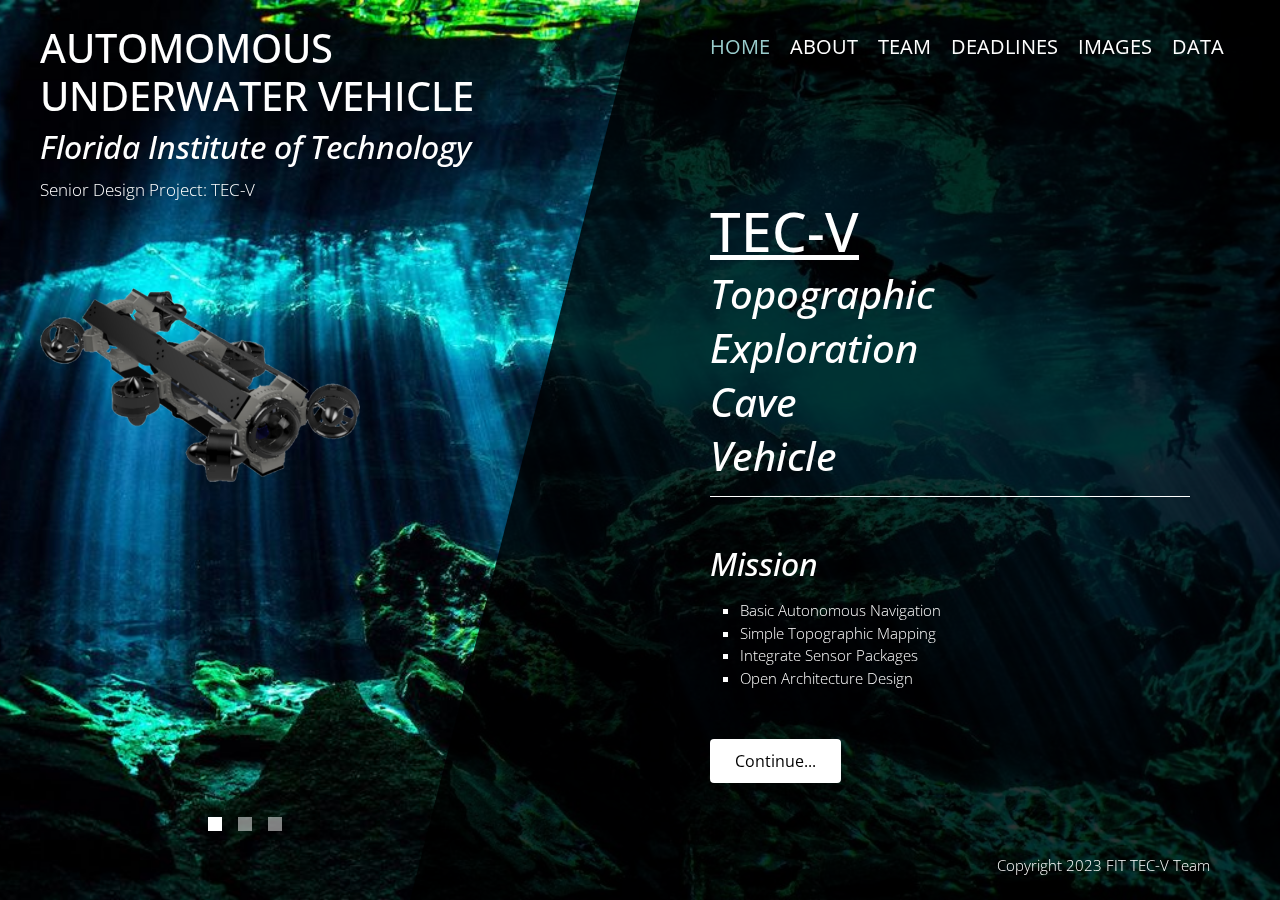
<file: index.html>
<!DOCTYPE html>
<html lang="en">

<head>
    <meta charset="UTF-8">
    <meta name="viewport" content="width=device-width, initial-scale=1.0">
    <meta http-equiv="X-UA-Compatible" content="ie=edge">
    <title>TECV - Home </title>
    <link href="https://fonts.googleapis.com/css?family=Open+Sans:300,400" rel="stylesheet" /> <!-- https://fonts.google.com/ -->
    <link href="css/bootstrap.min.css" rel="stylesheet" /> <!-- https://getbootstrap.com/ -->
    <link href="css/template.css" rel="stylesheet" />
</head>

<body>
    <div class="content-container">        
        <div>

<!-- Name of project, school and SDP ===================================== -->
            <div class="content-row pt-4">
                <div class="left-col">
                    <div class="site-header media">
                        <div class="media-body">
                            <h1 class="sitename text-uppercase">Automomous Underwater Vehicle</h1>
                            <h2 class="slogon"><em>Florida Institute of Technology</em></h2>
                            <p class="slogon">Senior Design Project: TEC-V</p>
                        <!-- Bottom Image -->
                            <img src="img/TECV3.png" alt="Image" class="left-img" />
                        </div>        
                    </div>
                </div>

<!--Nav Bar ============================================================== -->
                <div class="right-col">
                    <nav class="navbar navbar-expand-lg" id="main-nav">
                        <button class="navbar-toggler toggler-example mr-0 ml-auto" type="button" 
                            data-toggle="collapse" data-target="#navbar-nav" 
                            aria-controls="navbar-nav" aria-expanded="false" aria-label="Toggle navigation">
                            <span><i class="fas fa-bars"></i></span>
                        </button>
                        <div class="collapse navbar-collapse nav" id="navbar-nav">
                            <ul class="navbar-nav text-uppercase">
                                <li class="nav-item active">
                                    <a class="nav-link nav-link" href="#">Home <span class="sr-only">(current)</span></a>
                                </li>
                                <li class="nav-item">
                                    <a class="nav-link nav-link" href="about.html">About</a>
                                </li>
                                <li class="nav-item">
                                    <a class="nav-link nav-link" href="team.html">Team</a>
                                </li>
                                <li class="nav-item">
                                    <a class="nav-link nav-link" href="deadlines.html">Deadlines</a>
                                </li>                     
                                <li class="nav-item">
                                    <a class="nav-link nav-link" href="images.html">Images</a>
                                </li>
                                <li class="nav-item">
                                    <a class="nav-link nav-link" href="data.html">Data</a>
                                </li> 
                            </ul>                            
                        </div>                        
                    </nav>
                </div>
            </div>
            
<!-- Page Information ==================================================== -->
            <div class="content-row">
                <div class="left-col"></div>
                <main class="right-col">
                    <section class="content">
                    
                    <!-- Project Statment-->
                        <h2 class="mb-3 content-title" style="font-size: 55px;">
                            <span style="text-decoration: underline;">TEC-V</span>
                        <h2 class="mb-3 content-title" style="font-size: 40px;  margin-top:-10px;"><em>Topographic</em></span></h2>
                        <h2 class="mb-3 content-title" style="font-size: 40px;  margin-top:-10px;"><em>Exploration</em></span></h2>
                        <h2 class="mb-3 content-title" style="font-size: 40px;  margin-top:-10px;"><em>Cave</em></span></h2>
                        <h2 class="mb-3 content-title" style="font-size: 40px;  margin-top:-10px;"><em>Vehicle</em></span></h2>

                        <hr class="mb-5">

                    <!-- Mission -->
                        <h2 class="mb-3 content-title" style="font-size: 32px;"><em>Mission</em></span></h2>
                        <ul style="list-style-type: square; margin: 0; font-size: 15px; padding-left: 30px;">
                            <li>Basic Autonomous Navigation</li>
                            <li>Simple Topographic Mapping</li>
                            <li>Integrate Sensor Packages</li>
                            <li>Open Architecture Design</li>
                        </ul>
                    
                <!-- Continue Button -->
                    <a href="deadlines.html" class="btn btn-primary">Continue...</a>
                </main>
            </div>
        </div>            

<!-- Page Layout / Footer ================================================ -->
        <div class="content-row">
            <div class="left-col text-center">            
                <ul class="bg-controls-wrapper">
                    <li class="bg-control active" data-id="0"></li>
                    <li class="bg-control" data-id="1"></li>
                    <li class="bg-control" data-id="2"></li>
                </ul>            
            </div>
            
    <!-- Copyright Tag-->      
            <div class="right-col col-footer">
                <footer class="site-footer text-right">
                    <p class="mb-0">Copyright 2023 FIT TEC-V Team</p>
                </footer>
            </div>  
        </div>

    <!-- Background design -->
        <div class="bg">
            <div class="bg-left"></div>
            <div class="bg-right"></div>
        </div>
    </div>
    
<!-- Json Scripts ======================================================== -->
    <script src="js/jquery-3.4.1.min.js"></script>
    <script src="js/bootstrap.min.js"></script>
    <script src="js/jquery.backstretch.min.js"></script>
    <script src="js/template.js"></script>
    
</body>
</html>
</file>
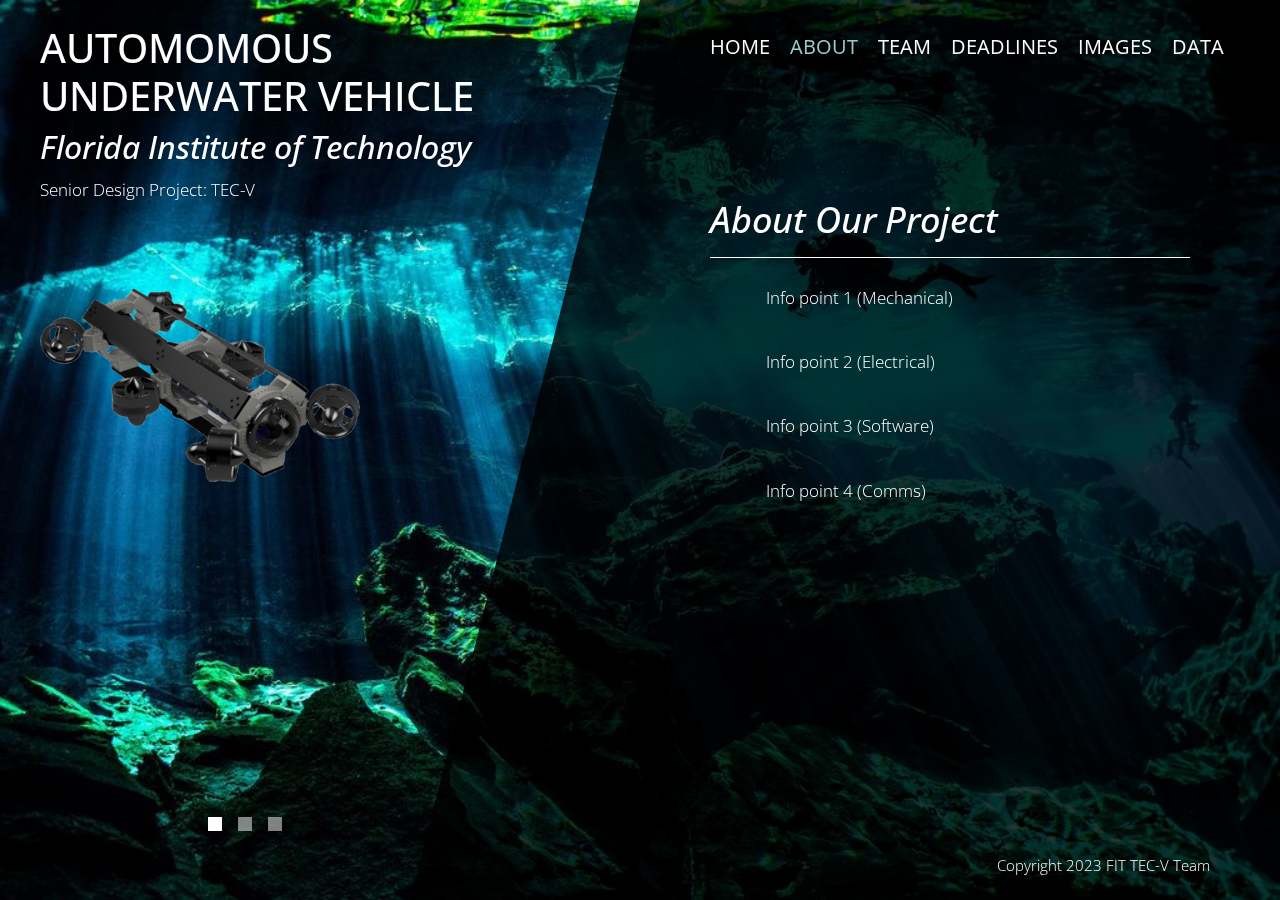
<file: about.html>
<!DOCTYPE html>
<html lang="en">

<head>
    <meta charset="UTF-8">
    <meta name="viewport" content="width=device-width, initial-scale=1.0">
    <meta http-equiv="X-UA-Compatible" content="ie=edge">
    <title>TECV - About </title>
    <link href="https://fonts.googleapis.com/css?family=Open+Sans:300,400" rel="stylesheet" /> <!-- https://fonts.google.com/ -->
    <link href="css/bootstrap.min.css" rel="stylesheet" />  <!--https://getbootstrap.com/ -->
    <link href="css/template.css" rel="stylesheet" />
</head>

<body>
    <div class="content-container">        
        <div>

<!-- Name of project, school and SDP ===================================== -->
            <div class="content-row pt-4">
                <div class="left-col">
                    <div class="site-header media">
                        <div class="media-body">
                            <h1 class="sitename text-uppercase">Automomous Underwater Vehicle</h1>
                            <h2 class="slogon"><em>Florida Institute of Technology</em></h2>
                            <p class="slogon">Senior Design Project: TEC-V</p>
                        <!-- Image -->
                            <img src="img/TECV3.png" alt="Image" class="left-img" />
                        </div>        
                    </div>
                </div>

<!--Nav Bar ============================================================== -->
                <div class="right-col">
                    <nav class="navbar navbar-expand-lg" id="main-nav">
                        <button class="navbar-toggler toggler-example mr-0 ml-auto" type="button" 
                            data-toggle="collapse" data-target="#navbar-nav" 
                            aria-controls="navbar-nav" aria-expanded="false" aria-label="Toggle navigation">
                            <span><i class="fas fa-bars"></i></span>
                        </button>
                        <div class="collapse navbar-collapse nav" id="navbar-nav">
                            <ul class="navbar-nav text-uppercase">
                                <li class="nav-item">
                                    <a class="nav-link nav-link" href="index.html">Home</a>
                                </li>
                                <li class="nav-item active">
                                    <a class="nav-link nav-link" href="about.html">About <span class="sr-only">(current)</span></a>
                                </li>
                                <li class="nav-item">
                                    <a class="nav-link nav-link" href="team.html">Team</a>
                                </li>       
                                <li class="nav-item">
                                    <a class="nav-link nav-link" href="deadlines.html">Deadlines</a>
                                </li>                            
                                <li class="nav-item">
                                    <a class="nav-link nav-link" href="images.html">Images</a>
                                </li>
                                <li class="nav-item">
                                    <a class="nav-link nav-link" href="data.html">Data</a>
                                </li> 
                            </ul>                            
                        </div>                        
                    </nav>
                </div>
            </div>
            
<!-- Page Information ==================================================== -->
            <div class="content-row">
                <div class="left-col"></div>
                <main class="right-col">
                    <section class="content about">

                <!-- Title -->
                        <h2 class="mb-3 content-title" style="font-size: 36px;"><em>About Our Project</em></span></h2>
                        <hr class="mb-4">

                <!-- Info Point 1 -->
                        <div class="media my-3">
                            <i class="fas fa-wrench fa-3x p-3 mr-4"></i>
                            <div class="media-body">
                                <p>Info point 1 (Mechanical)</p>
                            </div> 
                        </div>
                        
                <!-- Info Point 2 -->
                        <div class="media my-3">
                            <i class="fas fa-bolt fa-3x p-3 mr-4"></i>
                            <div class="media-body">
                                <p>Info point 2 (Electrical)</p>
                            </div> 
                        </div>

                <!-- Info Point 3 -->
                        <div class="media my-3">
                            <i class="fas fa-laptop-code fa-3x p-3 mr-4"></i>
                            <div class="media-body">
                                <p>Info point 3 (Software)</p>
                            </div> 
                        </div>

                <!-- Info Point 4 -->
                        <div class="media my-3">
                            <i class="fas fa-satellite-dish fa-3x p-3 mr-4"></i>
                            <div class="media-body">
                                <p>Info point 4 (Comms)</p>
                            </div> 
                        </div>                        
                    </section>
                </main>
            </div>
        </div>        

<!-- Page Layout / Footer ================================================ -->
        <div class="content-row">
            <div class="left-col text-center">            
                <ul class="bg-controls-wrapper">
                    <li class="bg-control active" data-id="0"></li>
                    <li class="bg-control" data-id="1"></li>
                    <li class="bg-control" data-id="2"></li>
                </ul>            
            </div>
    <!-- Copyright Tag-->           
            <div class="right-col col-footer">
                <footer class="site-footer text-right">
                    <p class="mb-0">Copyright 2023 FIT TEC-V Team</p>
                </footer>
            </div>   
        </div>        

    <!-- Background design -->
        <div class="bg">
            <div class="bg-left"></div>
            <div class="bg-right"></div>
        </div>
    </div>

<!-- Json Scripts ======================================================== -->
    <script src="js/jquery-3.4.1.min.js"></script>
    <script src="js/bootstrap.min.js"></script>
    <script src="js/jquery.backstretch.min.js"></script>
    <script src="js/template.js"></script>
    
</body>
</html>
</file>
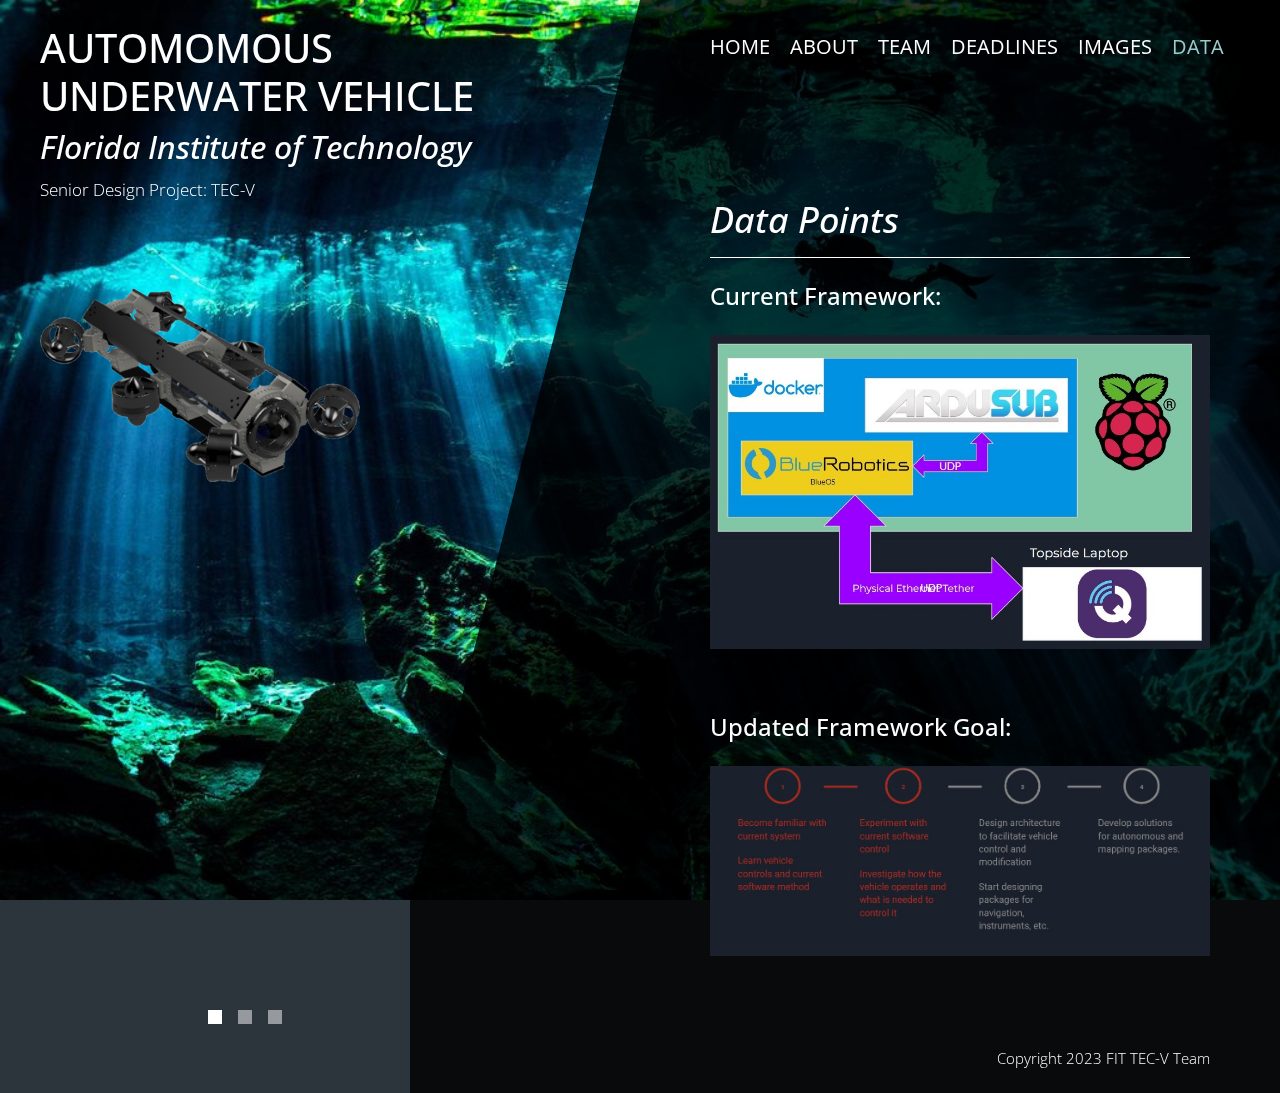
<file: data.html>
<!DOCTYPE html>
<html lang="en">

<head>
    <meta charset="UTF-8">
    <meta name="viewport" content="width=device-width, initial-scale=1.0">
    <meta http-equiv="X-UA-Compatible" content="ie=edge">
    <title>TECV - Data </title>
    <link href="https://fonts.googleapis.com/css?family=Open+Sans:300,400" rel="stylesheet" /> <!-- https://fonts.google.com/ -->
    <link href="css/bootstrap.min.css" rel="stylesheet" /> <!-- https://getbootstrap.com/ -->
    <link href="css/template.css" rel="stylesheet" />
</head>

<body>
    <div class="content-container">        
        <div>
            <div class="content-row pt-4">

<!-- Name of project, school and SDP ===================================== -->
                <div class="left-col">
                    <div class="site-header media">
                        <div class="media-body">
                            <h1 class="sitename text-uppercase">Automomous Underwater Vehicle</h1>
                            <h2 class="slogon"><em>Florida Institute of Technology</em></h2>
                            <p class="slogon">Senior Design Project: TEC-V</p>
                        <!-- Image -->
                            <img src="img/TECV3.png" alt="Image" class="left-img" />
                        </div>        
                    </div>
                </div>

<!--Nav Bar ============================================================== -->
                <div class="right-col">
                    <nav class="navbar navbar-expand-lg" id="main-nav">
                        <button class="navbar-toggler toggler-example mr-0 ml-auto" type="button" 
                            data-toggle="collapse" data-target="#navbar-nav" 
                            aria-controls="navbar-nav" aria-expanded="false" aria-label="Toggle navigation">
                            <span><i class="fas fa-bars"></i></span>
                        </button>
                        <div class="collapse navbar-collapse nav" id="navbar-nav">
                            <ul class="navbar-nav text-uppercase">
                                <li class="nav-item">
                                    <a class="nav-link nav-link" href="index.html">Home</a>
                                </li>
                                <li class="nav-item">
                                    <a class="nav-link nav-link" href="about.html">About</a>
                                </li>
                                <li class="nav-item">
                                    <a class="nav-link nav-link" href="team.html">Team</a>
                                </li>
                                <li class="nav-item">
                                    <a class="nav-link nav-link" href="deadlines.html">Deadlines</a>
                                </li>                                     
                                <li class="nav-item">
                                    <a class="nav-link nav-link" href="images.html">Images</a>
                                </li>
                                <li class="nav-item active">
                                    <a class="nav-link nav-link" href="data.html">Data <span class="sr-only">(current)</span></a>
                                </li> 
                            </ul>                            
                        </div>                        
                    </nav>
                </div>
            </div>
            
<!-- Page Information ==================================================== -->
            <div class="content-row">
                <div class="left-col"></div>
                <main class="right-col">
                    <section class="content">

                <!-- Title -->
                        <h2 class="mb-3 content-title" style="font-size: 36px;"><em>Data Points</em></span></h2>
                        <hr class="mb-4">

                <!-- Image Boarder Idea ===========Not USED=====================-
                        <style>
                            img {
                              width: 200px;
                              padding: 5px;
                              border: 8px solid #800000;
                              background-color: #e6e6e6;
                            }
                        </style>
                    -->

                    <!-- Data Point 1 -->
                        <div class="media my-3 mb-5 spacing-media">
                            <div class="media-body spacing-text">
                                <h2 class="mb-4 content-title">Current Framework:</h2>
                                <img src="img/Data1.jpg" alt="Image" class="spacing-img" width="500"/>
                                <p></p>
                            </div> 
                        </div>
                    <!-- Data Point 1 -->
                        <div class="media my-3 mb-5 spacing-media">
                            <div class="media-body spacing-text">
                                <h2 class="mb-4 content-title">Updated Framework Goal:</h2>
                                <img src="img/Data2.jpg" alt="Image" class="spacing-img" width="500"/>
                                
                            </div> 
                        </div>

                    </section>
                </main>
            </div>
        </div>        

<!-- Page Layout / Footer ================================================ -->
        <div class="content-row">
            <div class="left-col text-center">            
                <ul class="bg-controls-wrapper">
                    <li class="bg-control active" data-id="0"></li>
                    <li class="bg-control" data-id="1"></li>
                    <li class="bg-control" data-id="2"></li>
                </ul>            
            </div>     
    <!-- Copyright Tag-->   
            <div class="right-col col-footer">
                <footer class="site-footer text-right">
                    <p class="mb-0">Copyright 2023 FIT TEC-V Team</p>
                </footer>
            </div>  
        </div>        

    <!-- Background design -->
        <div class="bg">
            <div class="bg-left"></div>
            <div class="bg-right"></div>
        </div>
    </div>

<!-- Json Scripts ======================================================== -->
    <script src="js/jquery-3.4.1.min.js"></script>
    <script src="js/bootstrap.min.js"></script>
    <script src="js/jquery.backstretch.min.js"></script>
    <script src="js/template.js"></script>

</body>
</html>
</file>
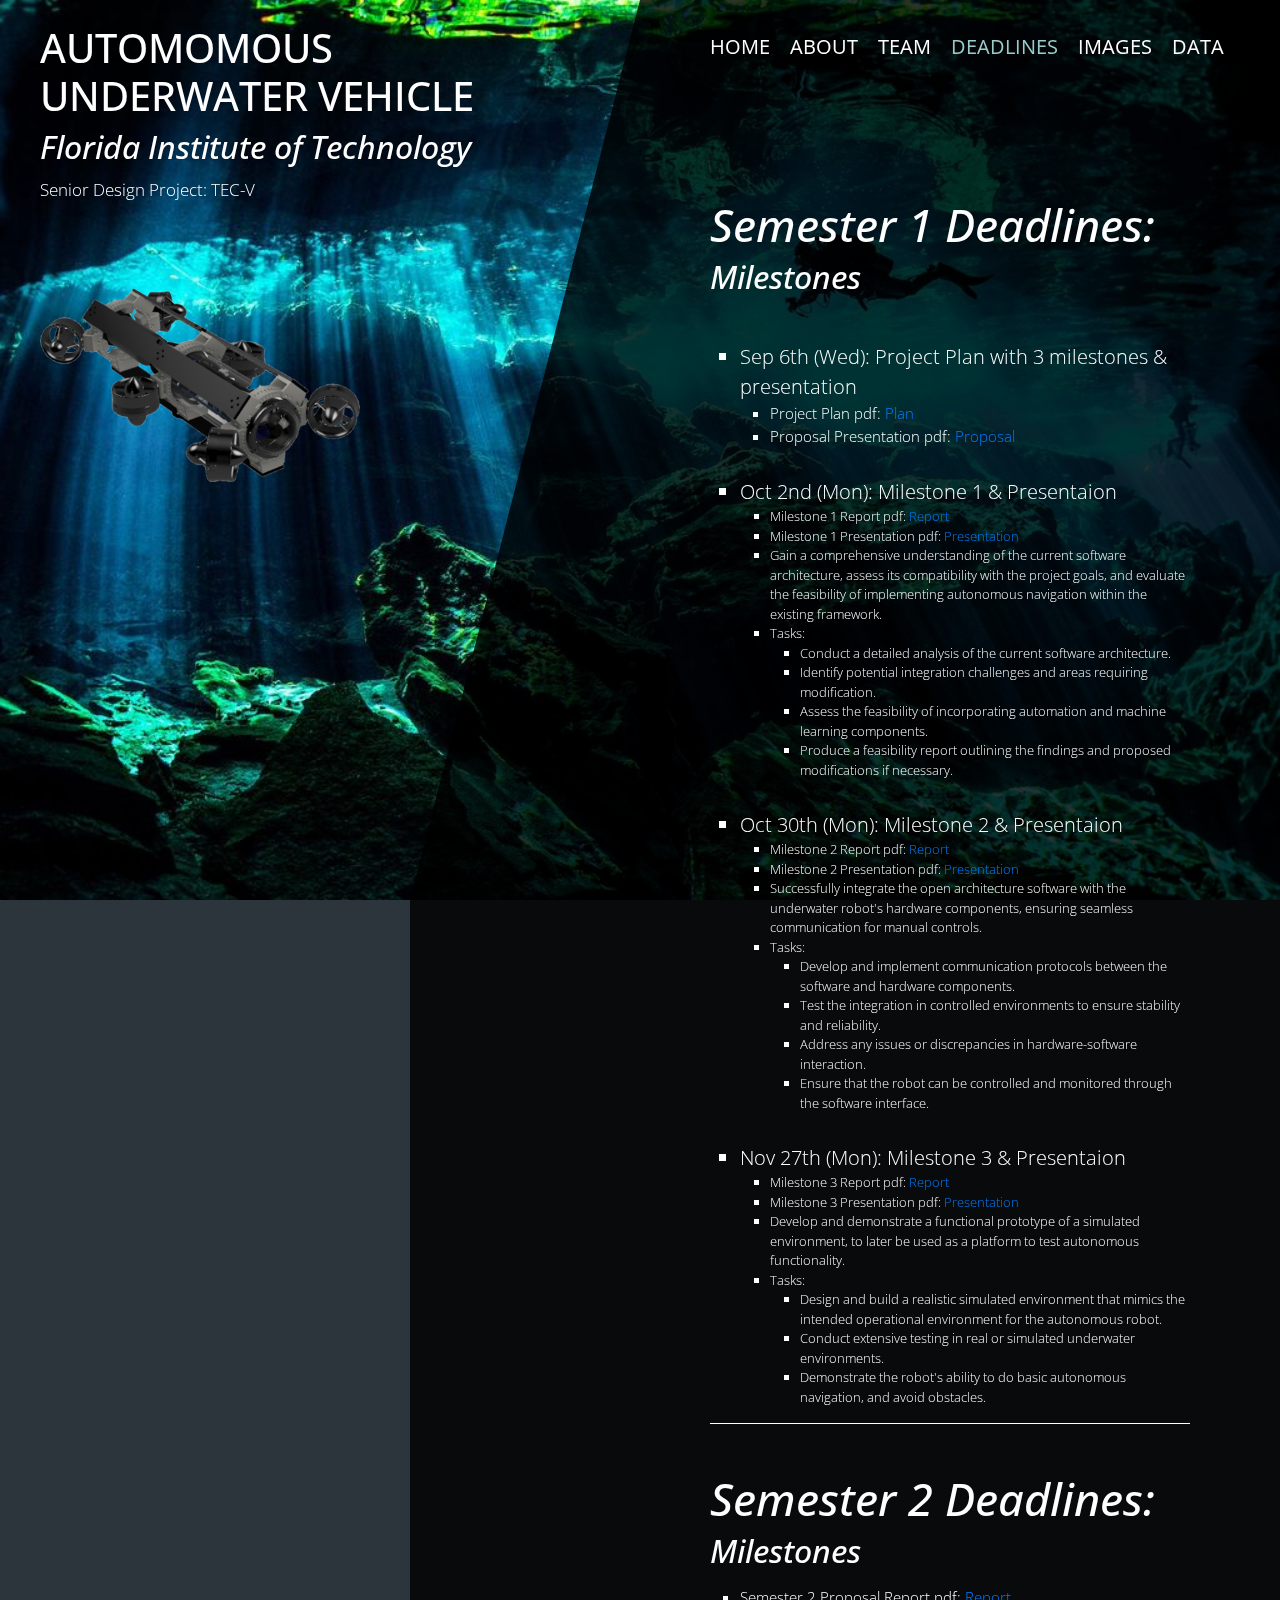
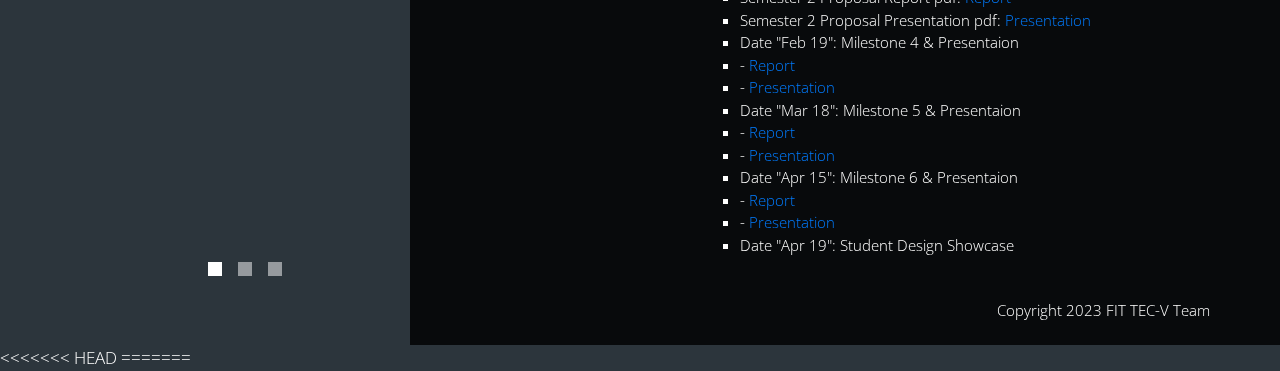
<file: deadlines.html>
<!DOCTYPE html>
<html lang="en">

<head>
    <meta charset="UTF-8">
    <meta name="viewport" content="width=device-width, initial-scale=1.0">
    <meta http-equiv="X-UA-Compatible" content="ie=edge">
    <title>TECV - Home </title>
    <link href="https://fonts.googleapis.com/css?family=Open+Sans:300,400" rel="stylesheet" /> <!-- https://fonts.google.com/ -->
    <link href="css/bootstrap.min.css" rel="stylesheet" /> <!-- https://getbootstrap.com/ -->
    <link href="css/template.css" rel="stylesheet" />
</head>

<body>
    <div class="content-container">        
        <div>

<!-- Name of project, school and SDP ===================================== -->
            <div class="content-row pt-4">
                <div class="left-col">
                    <div class="site-header media">
                        <div class="media-body">
                            <h1 class="sitename text-uppercase">Automomous Underwater Vehicle</h1>
                            <h2 class="slogon"><em>Florida Institute of Technology</em></h2>
                            <p class="slogon">Senior Design Project: TEC-V</p>
                        <!-- Image -->
                            <img src="img/TECV3.png" alt="Image" class="left-img" />
                        </div>        
                    </div>
                </div>

<!--Nav Bar ============================================================== -->
                <div class="right-col">
                    <nav class="navbar navbar-expand-lg" id="main-nav">
                        <button class="navbar-toggler toggler-example mr-0 ml-auto" type="button" 
                            data-toggle="collapse" data-target="#navbar-nav" 
                            aria-controls="navbar-nav" aria-expanded="false" aria-label="Toggle navigation">
                            <span><i class="fas fa-bars"></i></span>
                        </button>
                        <div class="collapse navbar-collapse nav" id="navbar-nav">
                            <ul class="navbar-nav text-uppercase" >
                                <li class="nav-item">
                                    <a class="nav-link nav-link" href="index.html">Home</a>
                                </li>
                                <li class="nav-item">
                                    <a class="nav-link nav-link" href="about.html">About</a>
                                </li>
                                <li class="nav-item">
                                    <a class="nav-link nav-link" href="team.html">Team</a>
                                </li>            
                                <li class="nav-item active">
                                    <a class="nav-link nav-link" href="semester1.html">Deadlines<span class="sr-only">(current)</span></a>
                                </li>               
                                <li class="nav-item">
                                    <a class="nav-link nav-link" href="images.html">Images</a>
                                </li>
                                <li class="nav-item">
                                    <a class="nav-link nav-link" href="data.html">Data</a>
                                </li> 
                            </ul>                            
                        </div>                        
                    </nav>
                </div>
            </div>
            
<!-- Page Information ==================================================== -->
            <div class="content-row">
                <div class="left-col"></div>
                <main class="right-col">
                    <section class="content">

                <!-- Semester 1 Deadlines Milestones -->
                        <h2 class="mb-3 content-title" style="font-size: 45px;"><em>Semester 1 Deadlines:</em></span></h2>
                        <h2 class="mb-3 content-title" style="font-size: 32px; margin-top:-10px;"><em>Milestones</em></span></h2>

                        <ul style="list-style-type: square; margin: 0; font-size: 20px; padding-left: 30px;">
                            <li style="padding-top: 30px"> Sep 6th (Wed): Project Plan with 3 milestones & presentation
                                <ul style="list-style-type: square; margin: 0; font-size: 15px; padding-left: 30px;">
                                    <li>Project Plan pdf: <a href="pdfs/TECV_Proposal.pdf" target="_blank">Plan</a></li>
                                    <li>Proposal Presentation pdf: <a href="pdfs/TEC-V_ProposalPresentaion.pdf" target="_blank">Proposal </a></li>
                                </ul>
                            </li>
                      <!-- Milestone 1 -->
                            <li style="padding-top: 30px"> Oct 2nd (Mon): Milestone 1 & Presentaion
                                <ul style="list-style-type: square; margin: 0; font-size: 13px; padding-left: 30px;">
                                    <li>Milestone 1 Report pdf: <a href="pdfs/TECV_Milestone_1_Report.pdf" target="_blank">Report</a></li>
                                    <li>Milestone 1 Presentation pdf: <a href="pdfs/TEC-V_Minestone1_Presentation.pdf" target="_blank">Presentation </a></li>
                                    <li>Gain a comprehensive understanding of the current software architecture, 
                                        assess its compatibility with the project goals, and evaluate the 
                                        feasibility of implementing autonomous navigation within the 
                                        existing framework. 
                                        </li>
                                    <li>Tasks:
                                        <ul style="list-style-type: square; margin: 0; font-size: 13px; padding-left: 30px;">
                                            <li>Conduct a detailed analysis of the current software architecture.</li>
                                            <li>Identify potential integration challenges and areas requiring modification.</li>
                                            <li>Assess the feasibility of incorporating automation and machine learning components.</li>
                                            <li>Produce a feasibility report outlining the findings and proposed modifications if necessary.</li>
                                        </ul>
                                    </li>
                                </ul>
                            </li>
                      <!-- Milestone 2 -->
                            <li style="padding-top: 30px"> Oct 30th (Mon): Milestone 2 & Presentaion 
                                <ul style="list-style-type: square; margin: 0; font-size: 13px; padding-left: 30px;">
                                    <li>Milestone 2 Report pdf: <a href="pdfs/TECV_Milestone_2_Report.pdf" target="_blank">Report</a></li>
                                    <li>Milestone 2 Presentation pdf: <a href="pdfs/TEC-V_Minestone2_Presentation.pdf" target="_blank">Presentation </a></li>
                                    <li>Successfully integrate the open architecture software with the underwater
                                        robot's hardware components, ensuring seamless communication for 
                                        manual controls.
                                        </li>
                                    <li>Tasks:
                                        <ul style="list-style-type: square; margin: 0; font-size: 13px; padding-left: 30px;">
                                            <li>Develop and implement communication protocols between the software and 
                                                hardware components.</li>
                                            <li>Test the integration in controlled environments to ensure stability and 
                                                reliability.</li>
                                            <li>Address any issues or discrepancies in hardware-software interaction.</li>
                                            <li>Ensure that the robot can be controlled and monitored through the 
                                                software interface.</li>
                                        </ul>
                                    </li>
                                </ul>
                            </li>
                        <!-- Milestone 3 -->
                            <li style="padding-top: 30px"> Nov 27th (Mon): Milestone 3 & Presentaion
                                <ul style="list-style-type: square; margin: 0; font-size: 13px; padding-left: 30px;">
                                    <li>Milestone 3 Report pdf: <a href="pdfs/TECV_Milestone__Report.pdf" target="_blank">Report</a></li>
                                    <li>Milestone 3 Presentation pdf: <a href="pdfs/TEC-V_Minestone3_Presentation.pdf" target="_blank">Presentation </a></li>
                                    <li>Develop and demonstrate a functional prototype of a simulated environment, 
                                        to later be used as a platform to test autonomous functionality. 
                                        </li>
                                    <li>Tasks:
                                        <ul style="list-style-type: square; margin: 0; font-size: 13px; padding-left: 30px;">
                                            <li>Design and build a realistic simulated environment that mimics the intended 
                                                operational environment for the autonomous robot.</li>
                                            <li>Conduct extensive testing in real or simulated underwater environments.</li>
                                            <li>Demonstrate the robot's ability to do basic autonomous navigation, and avoid 
                                                obstacles.</li>
                                        </ul>
                                    </li>
                                </ul>
                            </li>
                        </ul>
                        <hr class="mb-5">

                <!-- Semester 2 Deadlines -->
                        <h2 class="mb-3 content-title" style="font-size: 45px;"><em>Semester 2 Deadlines:</em></span></h2>
                        <h2 class="mb-3 content-title" style="font-size: 32px; margin-top:-10px;"><em>Milestones</em></span></h2>
                        <ul style="list-style-type: square; margin: 0; font-size: 15px; padding-left: 30px;">
                            <li>Semester 2 Proposal Report pdf: <a href="pdfs/TECV_Proposal_Sem2.pdf" target="_blank">Report</a></li>
                            <li>Semester 2 Proposal Presentation pdf: <a href="pdfs/TECV_Proposal_Presentation_Sem2.pdf" target="_blank">Presentation </a></li>
                            <li> Date "Feb 19": Milestone 4 & Presentaion
                            </li>
                            <li>- <a href="pdfs/TECV_Milestone_4.pdf" target="_blank">Report</a></li>
                            <li>- <a href="pdfs/TEC-V_Minestone4_Presentation.pdf" target="_blank">Presentation </a></li>
                            <li> Date "Mar 18": Milestone 5 & Presentaion 
                            </li>
                            <li>- <a href="pdfs/TECV_Milestone_5.pdf" target="_blank">Report</a></li>
                            <li>- <a href="pdfs/TEC-V_Minestone5_Presentation.pdf" target="_blank">Presentation </a></li>
                            <li> Date "Apr 15": Milestone 6 & Presentaion
                            <li>- <a href="pdfs/TECV_Milestone_6.pdf" target="_blank">Report</a></li>
                            <li>- <a href="pdfs/TEC-V_Minestone6_Presentation.pdf" target="_blank">Presentation </a></li>
                            </li>
                            <li> Date "Apr 19": Student Design Showcase
                            </li>
                        </ul>
    
                </main>
            </div>
        </div>     
  
<!-- Page Layout / Footer ================================================ -->
        <div class="content-row">
            <div class="left-col text-center">            
                <ul class="bg-controls-wrapper">
                    <li class="bg-control active" data-id="0"></li>
                    <li class="bg-control" data-id="1"></li>
                    <li class="bg-control" data-id="2"></li>
                </ul>            
            </div>
    <!-- Copyright Tag-->      
            <div class="right-col col-footer">
                <footer class="site-footer text-right">
                    <p class="mb-0">Copyright 2023 FIT TEC-V Team</p>
                </footer>
            </div>  
        </div>

    <!-- Background design -->
        <div class="bg">
            <div class="bg-left"></div>
            <div class="bg-right"></div>
        </div>
    </div>

<!-- Json Scripts ======================================================== -->
    <script src="js/jquery-3.4.1.min.js"></script>
    <script src="js/bootstrap.min.js"></script>
    <script src="js/jquery.backstretch.min.js"></script>
    <script src="js/template.js"></script>
    
<<<<<<< HEAD
</html>
=======
</html>
</file>
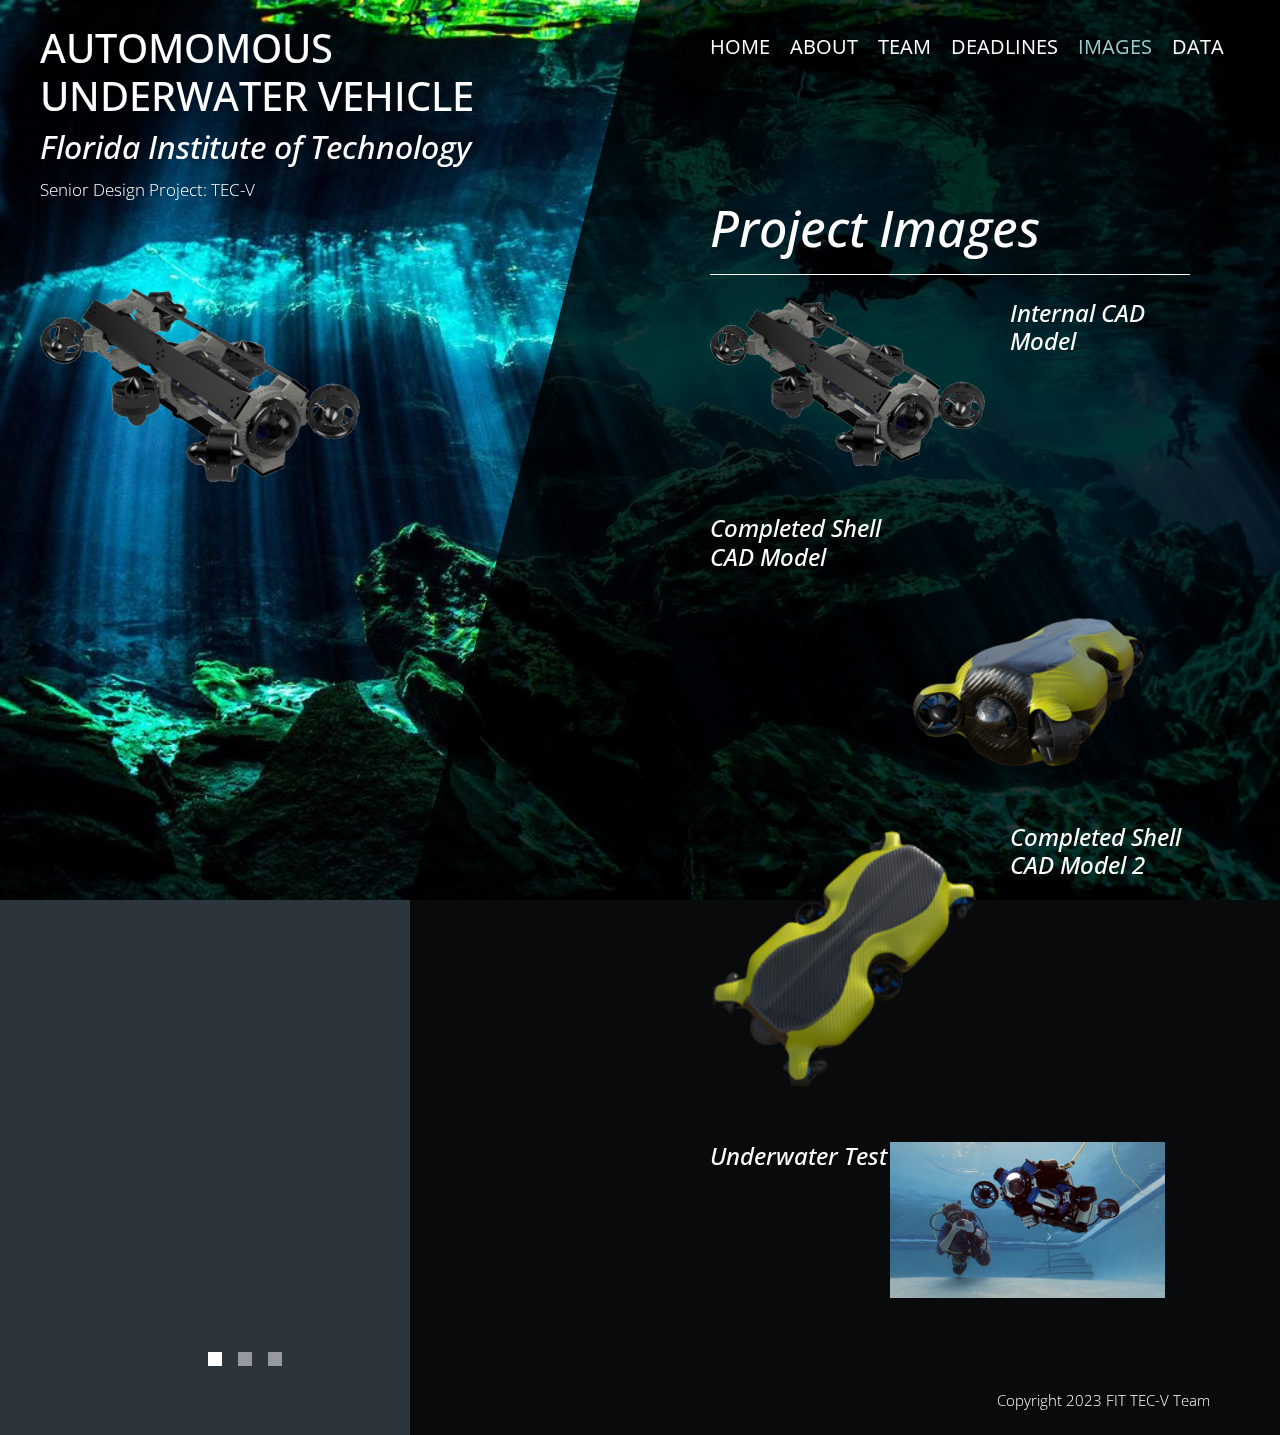
<file: images.html>
<!DOCTYPE html>
<html lang="en">

<head>
    <meta charset="UTF-8">
    <meta name="viewport" content="width=device-width, initial-scale=1.0">
    <meta http-equiv="X-UA-Compatible" content="ie=edge">
    <title>TECV - Images </title>
    <link href="https://fonts.googleapis.com/css?family=Open+Sans:300,400" rel="stylesheet" /> <!-- https://fonts.google.com/ -->
    <link href="css/bootstrap.min.css" rel="stylesheet" /> <!-- https://getbootstrap.com/ -->
    <link href="css/template.css" rel="stylesheet" />
</head>

<body>
    <div class="content-container">
        <div>

            <!-- Name of project, school and SDP-->
            <div class="content-row pt-4">
                <div class="left-col">
                    <div class="site-header media">
                        <div class="media-body">
                            <h1 class="sitename text-uppercase">Automomous Underwater Vehicle</h1>
                            <h2 class="slogon"><em>Florida Institute of Technology</em></h2>
                            <p class="slogon">Senior Design Project: TEC-V</p>
                        <!-- Image -->
                            <img src="img/TECV3.png" alt="Image" class="left-img" />
                        </div>        
                    </div>
                </div>

                <!--Nav Bar-->
                <div class="right-col">
                    <nav class="navbar navbar-expand-lg" id="main-nav">
                        <button class="navbar-toggler toggler-example mr-0 ml-auto" type="button" 
                            data-toggle="collapse" data-target="#navbar-nav" 
                            aria-controls="navbar-nav" aria-expanded="false" aria-label="Toggle navigation">
                            <span><i class="fas fa-bars"></i></span>
                        </button>
                        <div class="collapse navbar-collapse nav" id="navbar-nav">
                            <ul class="navbar-nav text-uppercase">
                                <li class="nav-item">
                                    <a class="nav-link nav-link" href="index.html">Home</a>
                                </li>
                                <li class="nav-item">
                                    <a class="nav-link nav-link" href="about.html">About</a>
                                </li>
                                <li class="nav-item">
                                    <a class="nav-link nav-link" href="team.html">Team</a>
                                </li>
                                <li class="nav-item">
                                    <a class="nav-link nav-link" href="deadlines.html">Deadlines</a>
                                </li>                                   
                                <li class="nav-item active">
                                    <a class="nav-link nav-link" href="images.html">Images <span class="sr-only">(current)</span></a>
                                </li>
                                <li class="nav-item">
                                    <a class="nav-link nav-link" href="data.html">Data</a>
                                </li> 
                            </ul>                            
                        </div>                        
                    </nav>
                </div>
            </div>
            
<!-- Page Information ==================================================== -->
            <div class="content-row">
                <div class="left-col"></div>
                <main class="right-col contact-main"> <!-- Content -->
                    <section class="content contact">

                <!-- Title -->
                    <h2 class="mb-3 content-title" style="font-size: 50px; "><em>Project Images</em></span></h2>
                    <hr class="mb-4">

                <!-- Image 1 -->
                    <div class="media my-3 mb-5 spacing-media">
                        <img src="img/TECV3.png" alt="Image" class="spacing-img" width="275"/>
                        <div class="media-body spacing-text">
                            <h2 class="mb-4 content-title"><em>Internal CAD Model</em></h2>
                        </div> 
                    </div>

                <!-- Image 2 -->
                    <div class="media my-3 mb-5 spacing-media">
                        <div class="media-body spacing-text">
                            <h2 class="mb-4 content-title"><em>Completed Shell CAD Model</em></h2>
                        </div> 
                        <img src="img/TECV1.png" alt="Image" class="spacing-img" width="275"/>
                    </div>
                <!-- Image 1 -->
                    <div class="media my-3 mb-5 spacing-media">
                        <img src="img/TECV2.png" alt="Image" class="spacing-img" width="275"/>
                        <div class="media-body spacing-text">
                            <h2 class="mb-4 content-title"><em>Completed Shell CAD Model 2</em></h2>
                        </div> 
                    </div>

                <!-- Image 2 -->
                    <div class="media my-3 mb-5 spacing-media">
                        <div class="media-body spacing-text">
                            <h2 class="mb-4 content-title"><em> Underwater Test </em></h2>
                        </div> 
                        <img src="img/TECV4.png" alt="Image" class="spacing-img" width="275"/>
                    </div>

                    </section>
                </main>
            </div>
        </div>        

<!-- Page Layout / Footer ================================================ -->
        <div class="content-row">
            <div class="left-col text-center">            
                <ul class="bg-controls-wrapper">
                    <li class="bg-control active" data-id="0"></li>
                    <li class="bg-control" data-id="1"></li>
                    <li class="bg-control" data-id="2"></li>
                </ul>            
            </div> 
    <!-- Copyright Tag-->          
            <div class="right-col col-footer">
                <footer class="site-footer text-right">
                    <p class="mb-0">Copyright 2023 FIT TEC-V Team</p>
                </footer>
            </div>  
        </div>

    <!-- Background design -->
        <div class="bg"> 
            <div class="bg-left"></div>
            <div class="bg-right"></div>
        </div>
    </div>

<!-- Json Scripts ======================================================== -->
    <script src="js/jquery-3.4.1.min.js"></script>
    <script src="js/bootstrap.min.js"></script>
    <script src="js/jquery.backstretch.min.js"></script>
    <script src="js/template.js"></script>
    
</body>
</html>
</file>
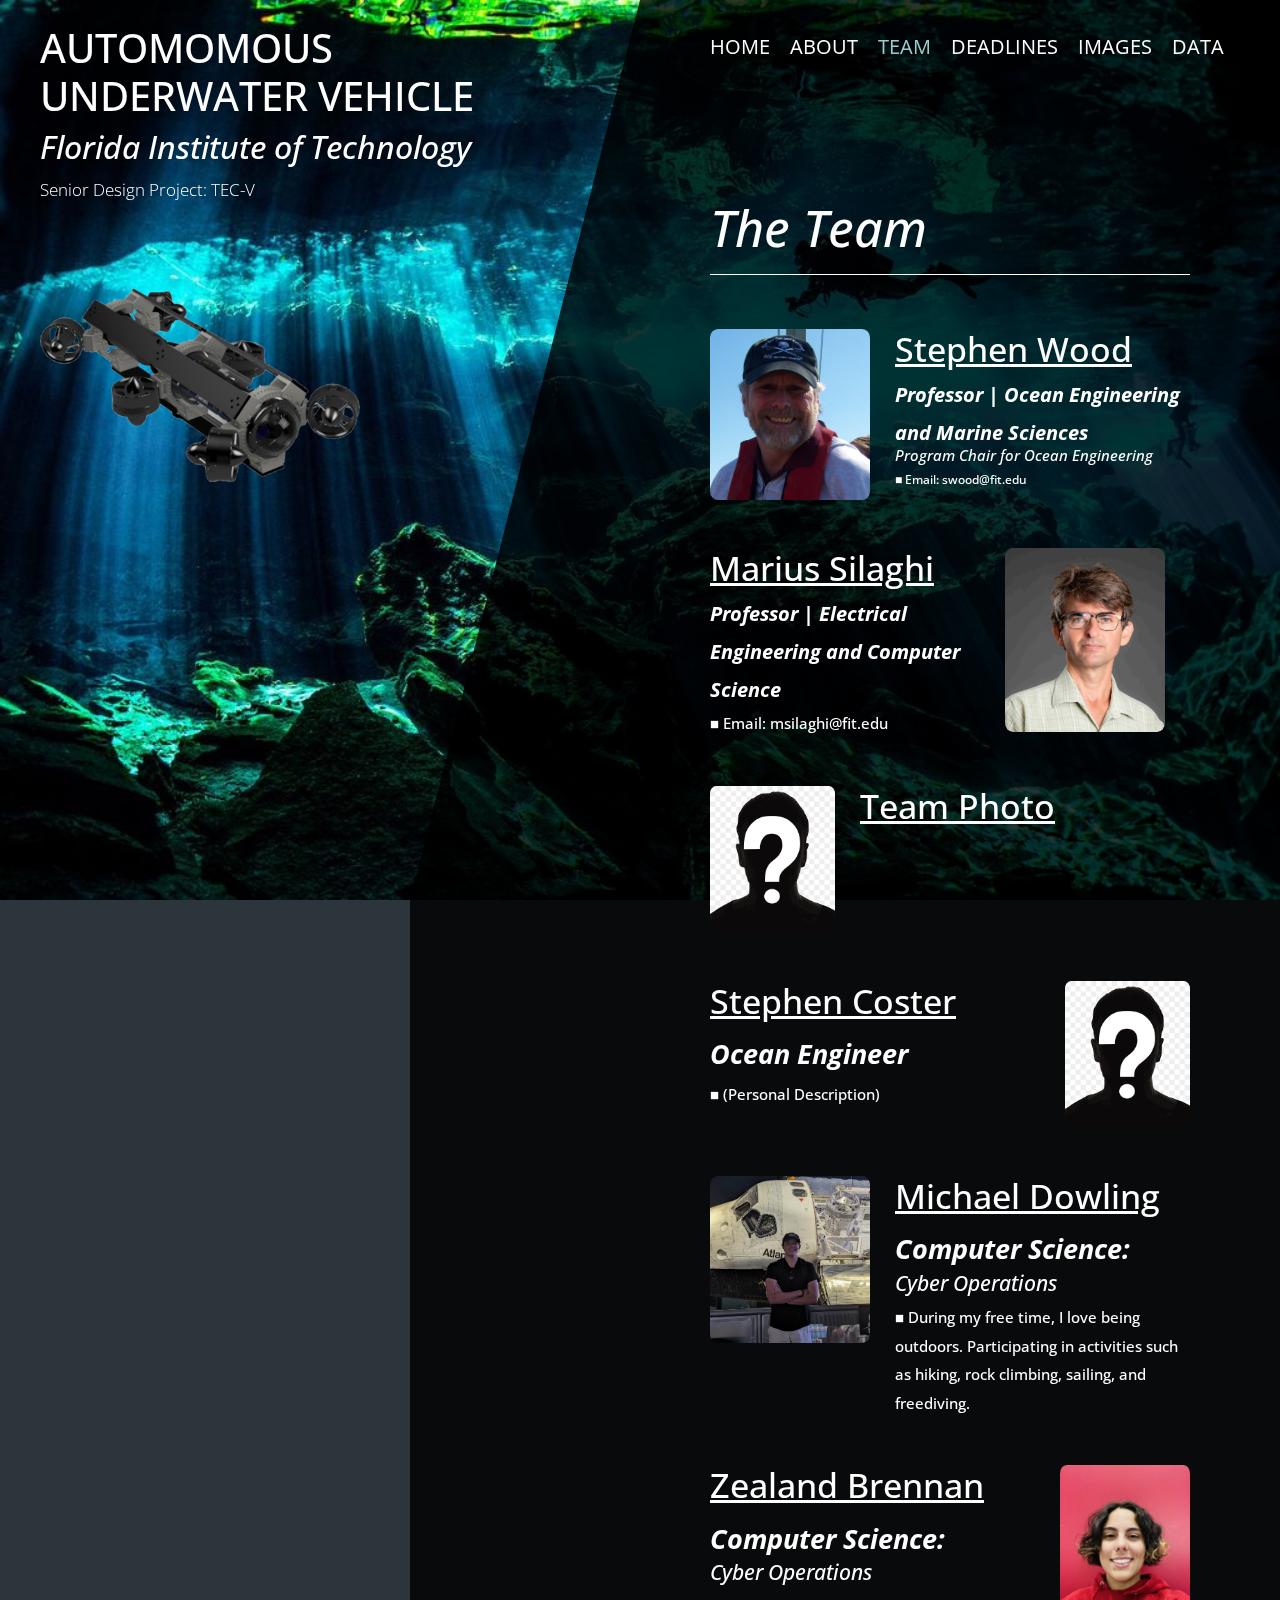
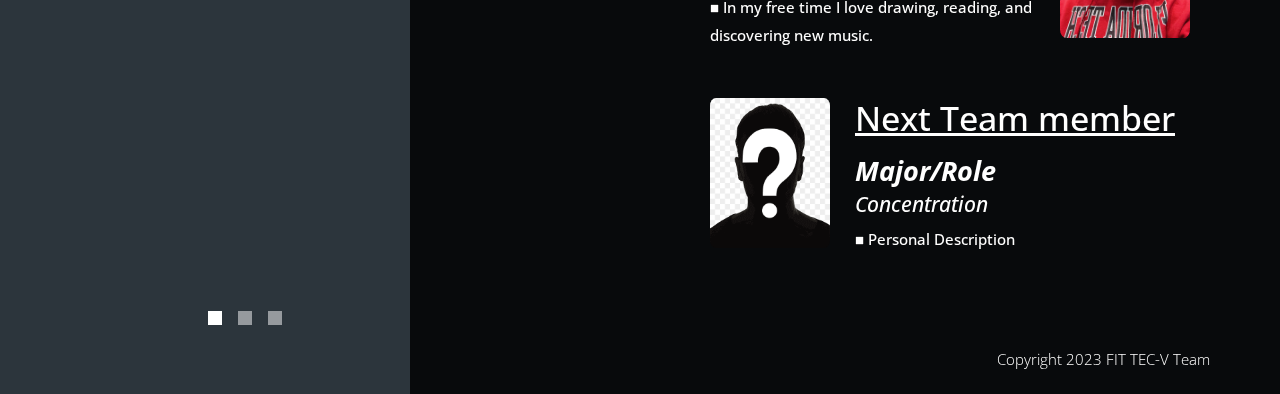
<file: team.html>
<!DOCTYPE html>
<html lang="en">

<head>
    <meta charset="UTF-8">
    <meta name="viewport" content="width=device-width, initial-scale=1.0">
    <meta http-equiv="X-UA-Compatible" content="ie=edge">
    <title>TECV - Team </title>
    <link href="https://fonts.googleapis.com/css?family=Open+Sans:300,400" rel="stylesheet" /> <!-- https://fonts.google.com/ -->
    <link href="css/bootstrap.min.css" rel="stylesheet" /> <!-- https://getbootstrap.com/ -->
    <link href="css/template.css" rel="stylesheet" />
</head>

<body>
    <div class="content-container">        
        <div>

<!-- Name of project, school and SDP ===================================== -->
            <div class="content-row pt-4">
                <div class="left-col">
                    <div class="site-header media">
                        <div class="media-body">
                            <h1 class="sitename text-uppercase">Automomous Underwater Vehicle</h1>
                            <h2 class="slogon"><em>Florida Institute of Technology</em></h2>
                            <p class="slogon">Senior Design Project: TEC-V</p>
                        <!-- Image -->
                            <img src="img/TECV3.png" alt="Image" class="left-img" />
                        </div>        
                    </div>
                </div>

<!--Nav Bar ============================================================== -->
                <div class="right-col">
                    <nav class="navbar navbar-expand-lg" id="main-nav">
                        <button class="navbar-toggler toggler-example mr-0 ml-auto" type="button" 
                            data-toggle="collapse" data-target="#navbar-nav" 
                            aria-controls="navbar-nav" aria-expanded="false" aria-label="Toggle navigation">
                            <span><i class="fas fa-bars"></i></span>
                        </button>
                        <div class="collapse navbar-collapse nav" id="navbar-nav">
                            <ul class="navbar-nav text-uppercase">
                                <li class="nav-item">
                                    <a class="nav-link nav-link" href="index.html">Home</a>
                                </li>
                                <li class="nav-item">
                                    <a class="nav-link nav-link" href="about.html">About</a>
                                </li>
                                <li class="nav-item active">
                                    <a class="nav-link nav-link" href="team.html">Team <span class="sr-only">(current)</span></a>
                                </li>
                                <li class="nav-item">
                                    <a class="nav-link nav-link" href="deadlines.html">Deadlines</a>
                                </li>                                       
                                <li class="nav-item">
                                    <a class="nav-link nav-link" href="images.html">Images</a>
                                </li>
                                <li class="nav-item">
                                    <a class="nav-link nav-link" href="data.html">Data</a>
                                </li> 
                            </ul>                            
                        </div>                        
                    </nav>
                </div>
            </div>
            
<!-- Page Information ==================================================== -->
            <div class="content-row">
                <div class="left-col"></div>
                <main class="right-col">
                    <section class="content">

                <!-- The Team -->
                        <h2 class="mb-3 content-title" style="font-size: 50px; padding-bottom: 20px;"><em>The Team</em></span>
                        <hr class="mb-4" style="padding-bottom: 30px;">

                <!-- Image Boarder Idea -->
                        <style>
                            img {
                                border-radius: 5%;
                            }
                        </style>

                <!-- OE Advisor & Client -->
                        <div class="media my-3 mb-5 spacing-media">
                            <img src="img/Wood.jpg" alt="Image" class="spacing-img" width="160" />
                            <div class="media-body spacing-text">
                                <h2 class="mb-3 content-title" style="font-size: 34px;">
                                    <span style="text-decoration: underline; padding-bottom: 10px;">Stephen Wood</span>
                                </h2>
                                <p style="margin: -0.6rem 0 0; font-size: 20px;"><em><b>Professor | Ocean Engineering and Marine Sciences</b></em></p>
                                <p style="margin: -0.7rem 0 0; font-size: 15px;"><em>Program Chair for Ocean Engineering</em></p>
                                <p style="margin: 0; font-size: 12px;">
                                    &#9632; Email:  swood@fit.edu
                                </p>
                            </div>
                        </div>

                <!-- Computer Science Advisor -->
                        <div class="media my-3 mb-5 spacing-media">
                            <div class="media-body spacing-text">
                                <h2 class="mb-3 content-title" style="font-size: 34px;">
                                    <span style="text-decoration: underline; padding-bottom: 10px;">Marius Silaghi</span>
                                </h2>
                                <p style="margin: -0.6rem 0 0; font-size: 20px;"><em><b>Professor | Electrical Engineering and Computer Science</b></em></p>
                                <p style="margin: 0; font-size: 15px;">
                                    &#9632; Email: msilaghi@fit.edu
                                </p>
                            </div>
                            <img src="img/Silaghi.jpg" alt="Image" class="spacing-img" width="160" />
                        </div>

                <!-- The Team -->
                        <div class="media my-3 mb-5 spacing-media">
                            <img src="img/ANYMS.png" alt="Image" class="spacing-img" width="125" />
                            <div class="media-body spacing-text">
                                <h2 class="mb-3 content-title" style="font-size: 34px;">
                                    <span style="text-decoration: underline; padding-bottom: 10px;">Team Photo</span>
                                </h2>
                            </div> 
                        </div>

                <!-- Stephen Coster -->
                        <div class="media my-3 mb-5 spacing-media">
                            <div class="media-body spacing-text">
                                <h2 class="mb-3 content-title" style="font-size: 34px;">
                                    <span style="text-decoration: underline; padding-bottom: 10px;">Stephen Coster</span>
                                </h2>
                                <p style="margin: -0.6rem 0 0; font-size: 27px;"><em><b>Ocean Engineer</b></em></p>
                                <p style="margin: 0; font-size: 15px;">
                                    &#9632; (Personal Description)
                                </p>
                            </div>
                            <img src="img/ANYMS.png" alt="Image" class="spacing-img-r" width="125" />
                        </div>

                <!-- Michael Dowling -->
                        <div class="media my-3 mb-5 spacing-media">
                            <img src="img/Michael.jpg" alt="Image" class="spacing-img" width="160" />
                            <div class="media-body spacing-text">
                                <h2 class="mb-3 content-title" style="font-size: 34px;">
                                    <span style="text-decoration: underline; padding-bottom: 10px;">Michael Dowling</span>
                                </h2>
                                <p style="margin: -0.6rem 0 0; font-size: 27px;"><em><b>Computer Science:</b></em></p>
                                <p style="margin: -0.7rem 0 0; font-size: 21px;"><em>Cyber Operations</em></p>
                                <p style="margin: 0; font-size: 15px;">
                                    &#9632; During my free time, I love being outdoors. Participating in activities such as hiking, rock climbing, sailing, and freediving.
                                </p>
                            </div>
                        </div>

                <!-- Zealand Brennan -->
                        <div class="media my-3 mb-5 spacing-media">
                            <div class="media-body spacing-text">
                                    <h2 class="mb-3 content-title" style="font-size: 34px;">
                                        <span style="text-decoration: underline; padding-bottom: 10px;">Zealand Brennan</span>
                                    </h2>
                                    <p style="margin: -0.6rem 0 0; font-size: 27px;"><em><b>Computer Science:</b></em></p>
                                    <p style="margin: -0.7rem 0 0; font-size: 21px;"><em>Cyber Operations</em></p>
                                    <p style="margin: 0; font-size: 15px;">
                                        &#9632; In my free time I love drawing, reading, and discovering new music.
                                    </p>
                                </div> 
                                <img src="img/Zealand.jpg" alt="Image" class="spacing-img-r" width="130" />
                            </div>
                        
                <!-- Next Member -->
                        <div class="media my-3 spacing-media">
                            <img src="img/ANYMS.png" alt="Image" class="spacing-img" width="120" height="150" />
                            <div class="media-body spacing-text">
                                <div class="media-body spacing-text">
                                    <h2 class="mb-3 content-title" style="font-size: 34px;">
                                        <span style="text-decoration: underline; padding-bottom: 2px;">Next Team member</span>
                                    </h2>
                                    <p style="margin: -0.6rem 0 0; font-size: 27px;"><em><b>Major/Role</b></em></p>
                                    <p style="margin: -0.7rem 0 0; font-size: 21px;"><em>Concentration</em></p>
                                    <p style="margin: 0; font-size: 15px;">
                                        &#9632; Personal Description
                            </div> 
                        </div>            
                                  
                    </section>
                </main>
            </div>
        </div>        

<!-- Page Layout / Footer ================================================ -->
        <div class="content-row">
            <div class="left-col text-center">            
                <ul class="bg-controls-wrapper">
                    <li class="bg-control active" data-id="0"></li>
                    <li class="bg-control" data-id="1"></li>
                    <li class="bg-control" data-id="2"></li>
                </ul>            
            </div>
    <!-- Copyright Tag-->   
            <div class="right-col col-footer">
                <footer class="site-footer text-right">
                    <p class="mb-0">Copyright 2023 FIT TEC-V Team</p>
                </footer>
            </div>  
        </div>        

    <!-- Background design -->
        <div class="bg">
            <div class="bg-left"></div>
            <div class="bg-right"></div>
        </div>
    </div>

<!-- Json Scripts ======================================================== -->
    <script src="js/jquery-3.4.1.min.js"></script>
    <script src="js/bootstrap.min.js"></script>
    <script src="js/jquery.backstretch.min.js"></script>
    <script src="js/template.js"></script>

</body>
</html>
</file>
<file: css/template.css>
/*

Template - All

*/

/* Font color, text, spacing =================================================== */

body {
    font-family: 'Open Sans', Arial, sans-serif;
    font-size: 17px;
    font-weight: 300;
    overflow-x: hidden;
    color: white;
    background-color: #2C353C;
}

/* TEC-V Corner Image */
.left-img {
    position: absolute; /* Position the image relative to the header container. */
    margin-top: 5%;
    max-width: 25%;
    max-height: 25%;
  }

/* Background Image Transition speed */
a { 
    transition: all 1.5s;
    text-decoration: none;
}

ul { padding: 0; }
a:hover { text-decoration: none; }
button:focus { outline: none; }
p { line-height: 1.9; }

/* Navigation ============================================================ */
.navbar-toggler {
    padding: 8px 15px;
    border: 0;
    border-radius: 0;
    transform: skewX(-15deg);
    background-color: rgba(0,0,0,0.5);
    color: white;    
}

.navbar-toggler i { transform: skewX(15deg); }

.navbar-expand-lg {
    padding-left: 0;
    padding-right: 0;
}

.navbar-expand-lg .navbar-nav .nav-link { padding: 0; }

/* Nav text */
.navbar-expand-lg .navbar-nav .nav-link {
    font-size: 20px;   
    font-weight: 400;
    color: white;    
    padding-bottom: 30px;    
}

.nav-item { margin-right: 20px; }

.nav-item:last-child { margin-right: 0; }

.nav-item.active .nav-link,
.nav-item:hover .nav-link {
    color: #9CC;
}

/* Page Background Slash ======================================================= */
.bg {
    position: absolute;
    left: 0;
    right: 0;
    width: 100%;
    height: 100%;
    display: flex;
    z-index: -1000;
}

.bg-left,
.bg-right {
    position: relative;
    width: 50%;
    height: 100%;
}

/* Square Background */
.bg-right { background-color: rgba(0,0,0,0.8); }

/* Triangle Background */
.bg-left {
    border-right: 230px solid rgba(0,0,0,0.8);
    border-top: 100vh solid transparent;
}

.bg-controls-wrapper {
    display: inline-block;
    margin-left: -150px;
}

.bg-control {
    display: inline-block;
    width: 14px;
    height: 14px;
    background-color: rgba(255,255,255,0.5);
    margin: 6px;
    cursor: pointer;
}

.bg-control.active,
.bg-control:hover {
    background-color: white;
}


/* Shows the gray background slash ======================================= */
.content-container {
    width: 100%;
    height: 100%;
    min-height: 100vh;
    position: relative;
    display: flex;
    flex-direction: column;
    justify-content: space-between;  
}

/* Puts content within gray box (left margin) */
.content-row { display: flex; }

.left-col {
    width: 50%;
    height: 100%;
    padding-left: 40px;  
    padding-right: 40px;
}

/* Puts content within gray box (right margin) */
.right-col {
    width: 50%;
    height: 100%;
    padding-left: 70px;
    padding-right: 70px;
}

/* Sets content top margin */
.content {
    max-width: 660px;
    margin-top: -20%;
    padding-right: 20px;
    padding-top: 15%
}

/* Oval Scroll bar to right */
::-webkit-scrollbar {
    -webkit-appearance: none;
    width: 10px;
}
::-webkit-scrollbar-thumb {
    border-radius: 5px;
    background-color: rgba(255,255,255,.8);
    box-shadow: 0 0 1px rgba(255,255,255,.8);
}

/* White Content Separation Slash */
.content-title { font-size: 1.5rem; }
hr { border-top: 1px solid white; }


/* Button on home page =================================================== */
.btn {
    padding: 10px 25px;
    border-radius: 10;
    margin-top: 50px;
}

.btn-big {
    padding: 9px 40px;
    font-size: 1.2rem;;
}

.btn-primary {
    background-color: white;                                 
    color: black;
    border: 0;
}

.btn-primary:hover {
    background-color: #9CC;
    color: black;
}

.site-footer {
    padding: 40px 0 20px;
    max-width: 660px;
    font-size: 0.95rem;
}

.col-footer { padding-left: 0; }
.text-link { color: white; }

.text-link:hover,
.text-link:focus {
    color: #9CC;
}

/* Image and text spacing */
.spacing-text { max-width: 365px; }
.spacing-img { margin-right: 25px; }
.spacing-img-r { margin-left: 25px; }

/* Column Alignment  */
@media (max-width: 768px) {
    .content-row { flex-direction: column; }

    .left-col,
    .right-col,
    .bg-left,
    .bg-right {
        width: 100%;
    }

    #main-nav {
        position: fixed;
        top: 50px;
        right: 40px;
        padding-bottom: 0;
    }  
    
    .bg { flex-direction: column; }

    .bg-left {
        height: 200px;        
        border-bottom: 50px solid rgba(0,0,0,0.5);
        border-right: 0;
        border-top: 0;
    }

    .bg-right { height: calc(100% - 200px); }

    .bg-controls-wrapper {
        margin-left: 0;
        margin-top: 50px;
    }

    .content {
        max-height: none;
        margin-top: 40px;
    }

    .right-col {
        padding-top: 40px;
        padding-left: 30px;
    }

    .col-footer {
        padding-left: 10px;
        padding-right: 10px;
    }
}

/* Site name and logo */
@media (max-width: 460px) {
    .sitename { font-size: 1.5rem; }
}

/* Spacing for media Images */
@media (max-width: 450px), (min-width: 768px) and (max-width: 830px), (min-width: 992px) and (max-width: 1040px) {
    .spacing-media { flex-direction: column; }
    .spacing-media-img-l { flex-direction: column-reverse; }
    .spacing-text { margin-top: 20px; }
    .spacing-img { margin-right: 0; }
    .spacing-img-r { margin-left: 0; }
}
</file>
